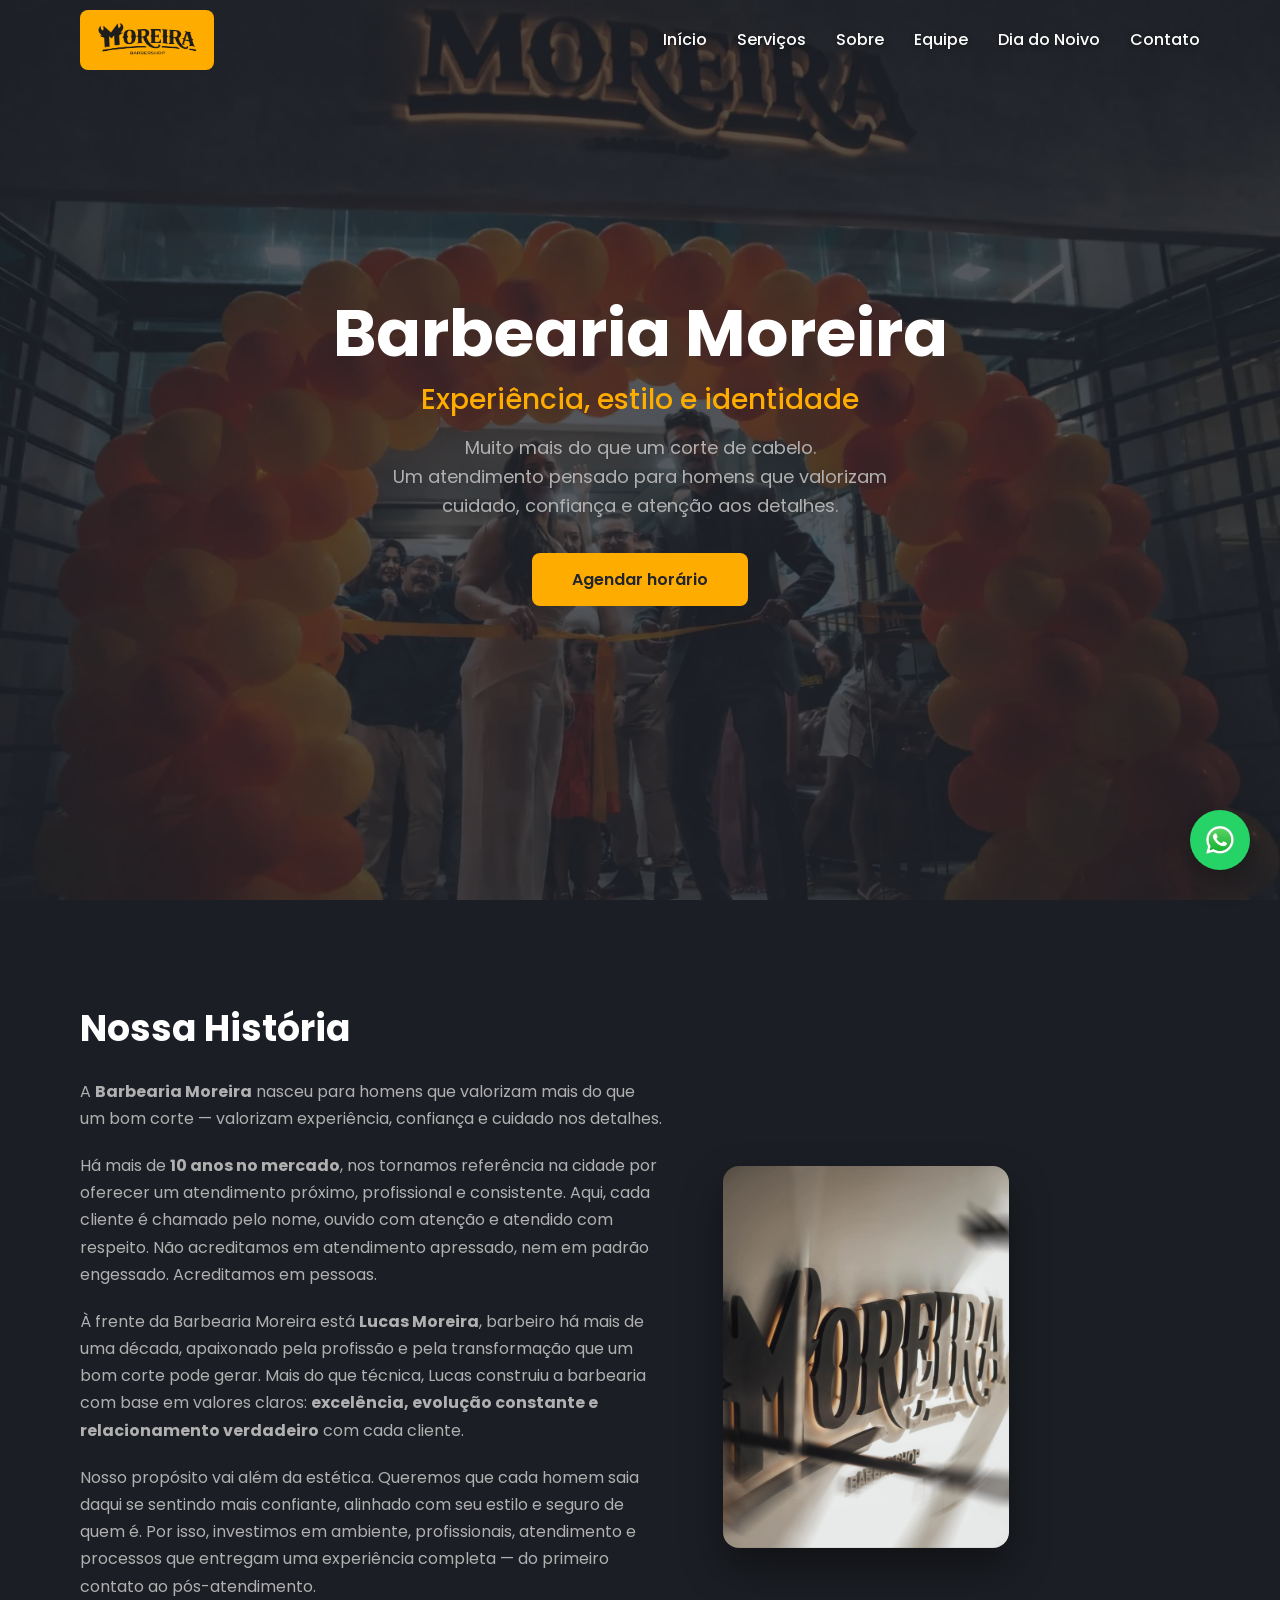
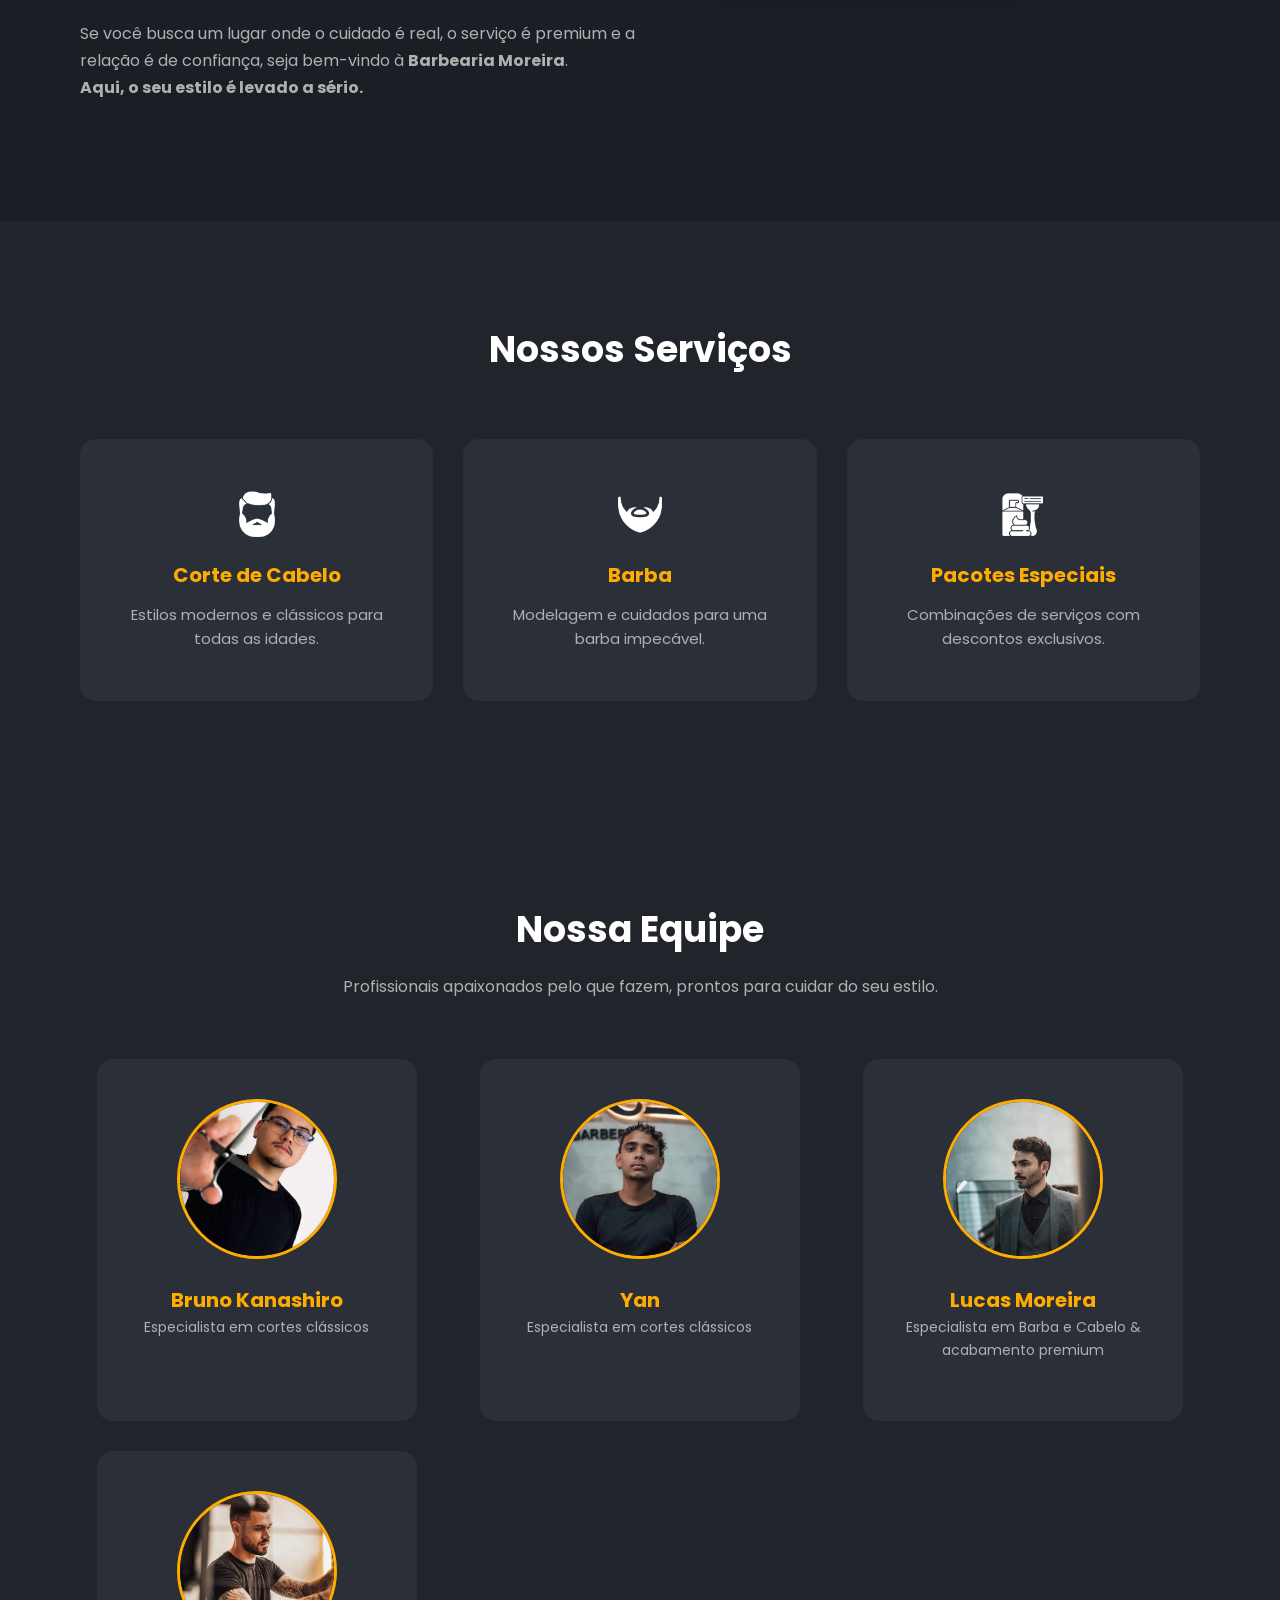
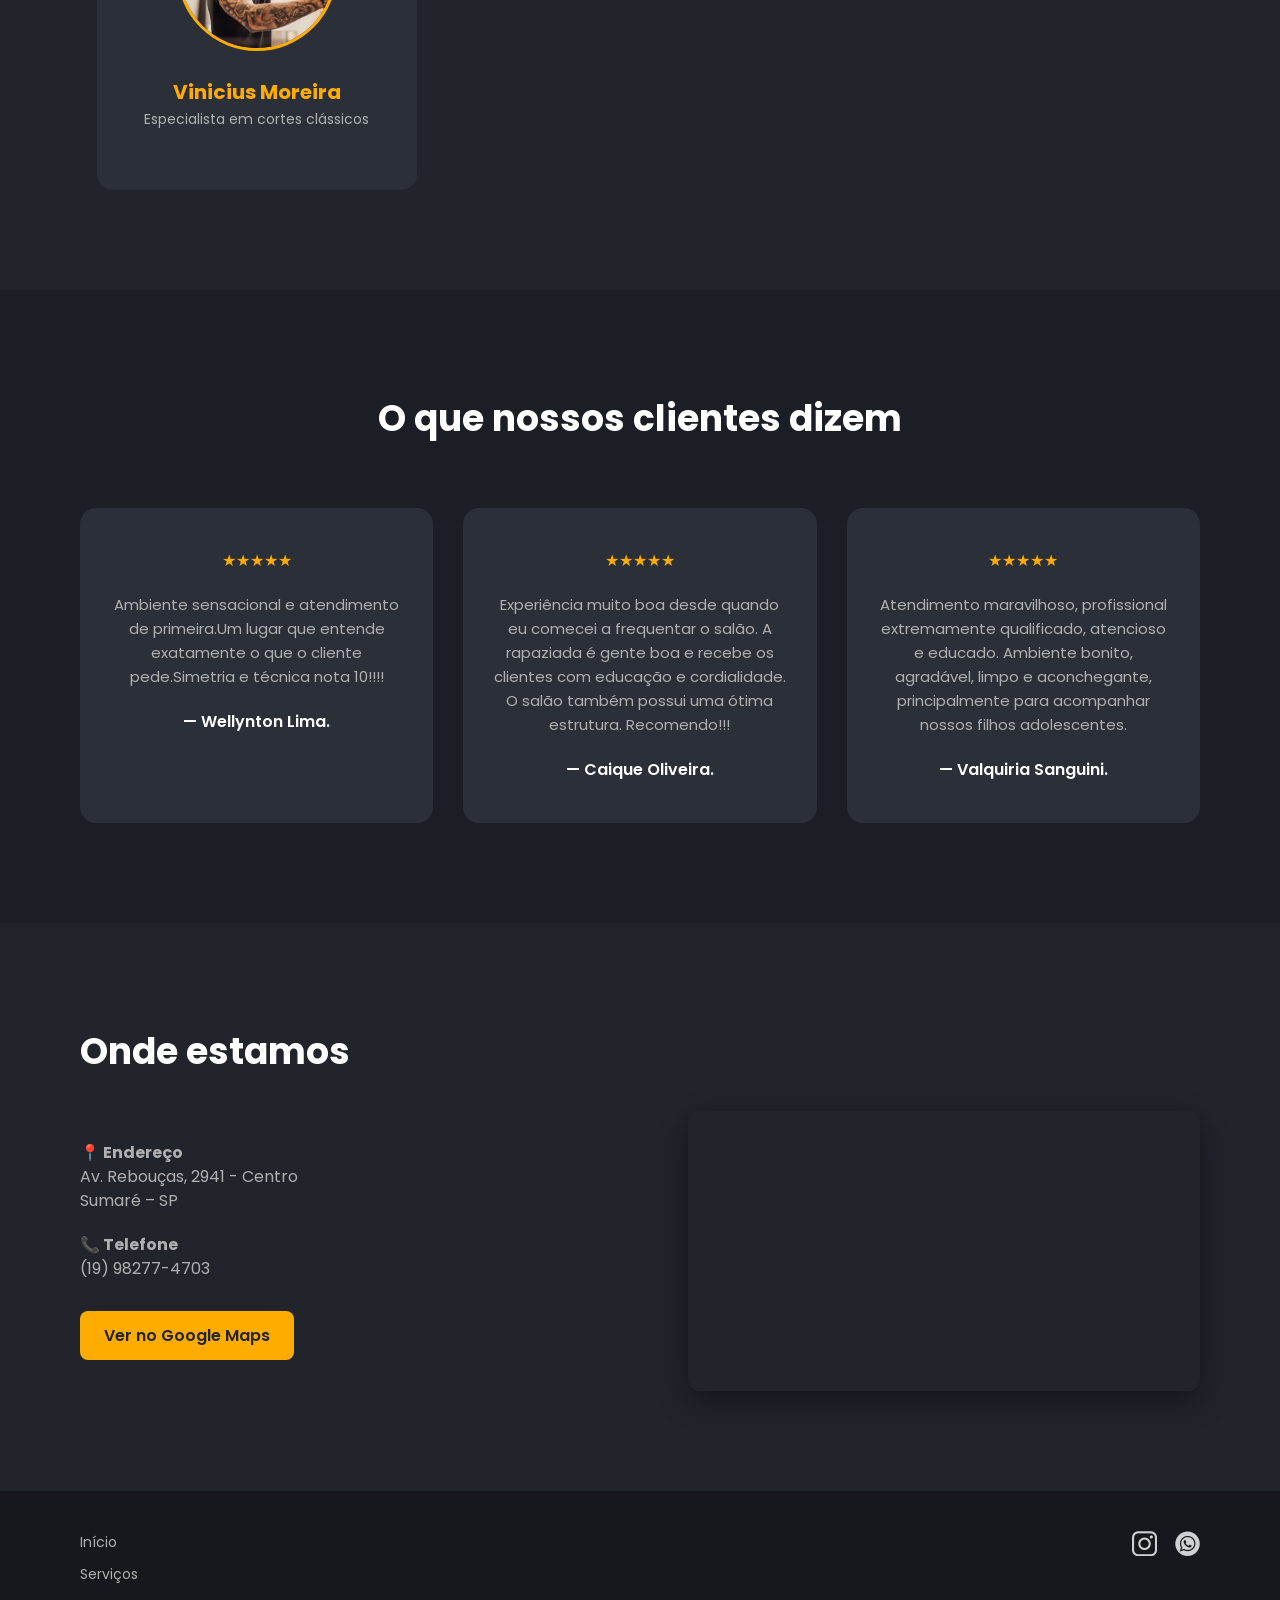
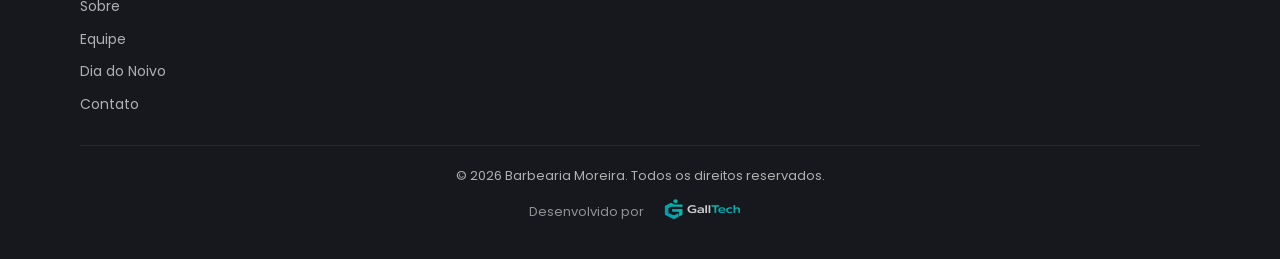
<file: index.html>
<!DOCTYPE html>
<html lang="pt-br">
<head>
    <meta charset="UTF-8">
    <meta name="viewport" content="width=device-width, initial-scale=1.0">
    <title>Barbearia Moreira - Bem vindo</title>
    <link rel="stylesheet" type="text/css" href="css/index.css">
    <link rel="preconnect" href="https://fonts.googleapis.com">
    <link rel="preconnect" href="https://fonts.gstatic.com" crossorigin>
    <link href="https://fonts.googleapis.com/css2?family=Poppins:ital,wght@0,100;0,200;0,300;0,400;0,500;0,600;0,700;0,800;0,900;1,100;1,200;1,300;1,400;1,500;1,600;1,700;1,800;1,900&display=swap" rel="stylesheet">
    <link rel="icon" type="image/png" href="./img/favicon.png"/>
</head>
<body>
<div class="container">
    <div class="header">
        <img src="img/logo-new.png" alt="Logo Barbearia Moreira"/>

        <nav class="nav-desktop">
            <a href="#">Início</a>
            <a href="#services">Serviços</a>
            <a href="#about">Sobre</a>
            <a href="#team">Equipe</a>
            <a href="dia-do-noivo/">Dia do Noivo</a>
            <a href="#contact">Contato</a>
        </nav>

        <!-- Botão hamburguer -->
        <div class="hamburger" id="hamburger">
            <span></span>
            <span></span>
            <span></span>
        </div>
    </div>

    <!-- Menu mobile -->
    <div class="menu-mobile" id="menuMobile">
        <a href="#">Início</a>
        <a href="#services">Serviços</a>
        <a href="#about">Sobre</a>
        <a href="#team">Equipe</a>
            <a href="dia-do-noivo/">Dia do Noivo</a>
        <a href="#contact">Contato</a>
    </div>

<section class="hero-slider">

    <!-- SLIDES -->
    <div class="slides">
        <div class="slide active">
            <div class="slide-bg desktop" style="background-image:url('./img/slider/1-new.webp')"></div>
            <div class="slide-bg mobile" style="background-image:url('./img/slider/1-new-m.webp')"></div>
        </div>

        <div class="slide">
            <div class="slide-bg desktop" style="background-image:url('./img/slider/2-new.webp')"></div>
            <div class="slide-bg mobile" style="background-image:url('./img/slider/2-new-m.webp')"></div>
        </div>

        <div class="slide">
            <div class="slide-bg desktop" style="background-image:url('./img/slider/3-new.webp')"></div>
            <div class="slide-bg mobile" style="background-image:url('./img/slider/3-new-m.webp')"></div>
        </div>

        <div class="slide">
            <div class="slide-bg desktop" style="background-image:url('./img/slider/4-new.webp')"></div>
            <div class="slide-bg mobile" style="background-image:url('./img/slider/4-new-m.webp')"></div>
        </div>
    </div>

    <!-- OVERLAY -->
    <div class="slider-overlay"></div>

    <!-- CONTEÚDO -->
    <div class="slider-content">
        <h1>
            Barbearia Moreira<br>
            <span>Experiência, estilo e identidade</span>
        </h1>

        <p>
            Muito mais do que um corte de cabelo.<br>
            Um atendimento pensado para homens que valorizam cuidado,
            confiança e atenção aos detalhes.
        </p>

        <a href="https://cashbarber.com.br/barbeariamoreira"
           target="_blank"
           class="btn-agendar">
            Agendar horário
        </a>
    </div>

</section>


    <div class="about" id="about">
        <div class="about-container">

            <!-- TEXTO -->
            <div class="about-content">
                <h2>Nossa História</h2>

                <p>
                    A <strong>Barbearia Moreira</strong> nasceu para homens que valorizam mais
                    do que um bom corte — valorizam experiência, confiança e cuidado
                    nos detalhes.
                </p>

                <p>
                    Há mais de <strong>10 anos no mercado</strong>, nos tornamos referência na
                    cidade por oferecer um atendimento próximo, profissional e consistente.
                    Aqui, cada cliente é chamado pelo nome, ouvido com atenção e atendido
                    com respeito. Não acreditamos em atendimento apressado, nem em padrão
                    engessado. Acreditamos em pessoas.
                </p>

                <p>
                    À frente da Barbearia Moreira está <strong>Lucas Moreira</strong>, barbeiro
                    há mais de uma década, apaixonado pela profissão e pela transformação
                    que um bom corte pode gerar. Mais do que técnica, Lucas construiu a
                    barbearia com base em valores claros: <strong>excelência, evolução constante
                    e relacionamento verdadeiro</strong> com cada cliente.
                </p>

                <p>
                    Nosso propósito vai além da estética. Queremos que cada homem saia daqui
                    se sentindo mais confiante, alinhado com seu estilo e seguro de quem é.
                    Por isso, investimos em ambiente, profissionais, atendimento e processos
                    que entregam uma experiência completa — do primeiro contato ao
                    pós-atendimento.
                </p>

                <p>
                    Se você busca um lugar onde o cuidado é real, o serviço é premium e a
                    relação é de confiança, seja bem-vindo à <strong>Barbearia Moreira</strong>.
                    <br>
                    <strong>Aqui, o seu estilo é levado a sério.</strong>
                </p>
            </div>

            <!-- IMAGEM -->
            <div class="about-image reveal">
                <img src="./img/about.webp" alt="Ambiente da Barbearia Moreira">
            </div>

        </div>
    </div>

    <div class="services reveal" id="services">
        <h2>Nossos Serviços</h2>

        <div class="services-grid">
            <div class="service-item">
                <div class="service-icon"><img src="./img/cabelo.png" alt="Corte de Cabelo"></div>
                <h3>Corte de Cabelo</h3>
                <p>Estilos modernos e clássicos para todas as idades.</p>
            </div>

            <div class="service-item">
                <div class="service-icon"><img src="./img/barba.png" alt="Barba"></div>
                <h3>Barba</h3>
                <p>Modelagem e cuidados para uma barba impecável.</p>
            </div>

            <div class="service-item">
                <div class="service-icon"><img src="./img/barbear.png" alt="Pacote Especial"></div>
                <h3>Pacotes Especiais</h3>
                <p>Combinações de serviços com descontos exclusivos.</p>
            </div>
        </div>
    </div>

    <div class="team reveal" id="team">
        <h2>Nossa Equipe</h2>
        <p class="team-subtitle">
            Profissionais apaixonados pelo que fazem, prontos para cuidar do seu estilo.
        </p>

        <div class="team-grid">
            <div class="team-member">
                <div class="team-photo">
                    <img src="./img/b-kanashiro.webp" alt="Kanashiro - Barbeiro">
                </div>
                <h3>Bruno Kanashiro</h3>
                <span>Especialista em cortes clássicos</span>
            </div>

            <div class="team-member">
                <div class="team-photo">
                    <img src="./img/yan.webp" alt="Yan - Barbeiro">
                </div>
                <h3>Yan</h3>
                <span>Especialista em cortes clássicos</span>
            </div>


            <div class="team-member">
                <div class="team-photo">
                    <img src="./img/l-moreira.webp" alt="Moreira - Barbeiro">
                </div>
                <h3>Lucas Moreira</h3>
                <span>Especialista em Barba e Cabelo & acabamento premium</span>
            </div>

            <div class="team-member">
                <div class="team-photo">
                    <img src="./img/v-moreira.webp" alt="Moreira - Barbeiro">
                </div>
                <h3>Vinicius Moreira</h3>
                <span>Especialista em cortes clássicos</span>
            </div>
        </div>

    </div>


    <div class="testimonials reveal">
        <h2>O que nossos clientes dizem</h2>

        <div class="testimonials-slider">
            <div class="testimonials-track">

                <div class="testimonial-item">
                    <div class="stars">★★★★★</div>
                    <p>Ambiente sensacional e atendimento de primeira.Um lugar que entende exatamente o que o cliente pede.Simetria e técnica nota 10!!!!</p>
                    <span>— Wellynton Lima.</span>
                </div>

                <div class="testimonial-item">
                    <div class="stars">★★★★★</div>
                    <p>Experiência muito boa desde quando eu comecei a frequentar o salão. A rapaziada é gente boa e recebe os clientes com educação e cordialidade. O salão também possui uma ótima estrutura. Recomendo!!!</p>
                    <span>— Caique Oliveira.</span>
                </div>

                <div class="testimonial-item">
                    <div class="stars">★★★★★</div>
                    <p>Atendimento maravilhoso, profissional extremamente qualificado, atencioso e educado. Ambiente bonito, agradável, limpo e aconchegante, principalmente para acompanhar nossos filhos adolescentes.</p>
                    <span>— Valquiria Sanguini.</span>
                </div>

                <div class="testimonial-item">
                    <div class="stars">★★★★★</div>
                    <p>Sempre com excelente atendimento, ambiente limpo e climatizado. Nota 10</p>
                    <span>— Isac Oliveira.</span>
                </div>

                <div class="testimonial-item">
                    <div class="stars">★★★★★</div>
                    <p>Fui muito bem atendido , ambiente e profissionalismo excelentes.</p>
                    <span>— Rafael Soares.</span>
                </div>

            </div>
        </div>
    </div>

    <div class="contact reveal" id="contact">
        <h2>Onde estamos</h2>

        <div class="contact-wrapper">
            <!-- INFORMAÇÕES -->
            <div class="contact-info">
                <p><strong>📍 Endereço</strong><br>
                Av. Rebouças, 2941 - Centro<br>
                Sumaré – SP</p>

                <p><strong>📞 Telefone</strong><br>
                (19) 98277-4703</p>

                <a href="https://www.google.com/maps?q=Av+Rebouças+2941+Sumaré+SP"
                target="_blank"
                class="btn-map">
                    Ver no Google Maps
                </a>
            </div>

            <!-- MAPA -->
            <div class="map-container reveal">
                <iframe 
                    src="https://www.google.com/maps?q=Av+Rebouças+2941+Sumaré+SP&output=embed"
                    width="100%"
                    height="100%"
                    style="border:0;"
                    allowfullscreen=""
                    loading="lazy"
                    referrerpolicy="no-referrer-when-downgrade">
                </iframe>
            </div>
        </div>
    </div>
    <div class="footer">

        <!-- LINHA SUPERIOR -->
        <div class="footer-top">

            <!-- MENU -->
            <div class="footer-nav">
                <a href="#">Início</a>
                <a href="#services">Serviços</a>
                <a href="#about">Sobre</a>
                <a href="#team">Equipe</a>
            <a href="dia-do-noivo/">Dia do Noivo</a>
                <a href="#contact">Contato</a>
            </div>

            <!-- REDES SOCIAIS -->
            <div class="footer-social">
                <a href="https://www.instagram.com/moreirabarbearia" target="_blank" aria-label="Instagram">
                    <img src="./img/instagram.png" alt="Instagram">
                </a>

                <a href="https://wa.me/5519982774703" target="_blank" aria-label="WhatsApp">
                    <img src="./img/whatsapp.png" alt="WhatsApp">
                </a>
            </div>

        </div>

        <!-- LINHA INFERIOR -->
        <div class="footer-bottom">
            <p>© 2026 Barbearia Moreira. Todos os direitos reservados.</p>

            <div class="footer-dev">
                <span>Desenvolvido por</span>
                <a href="https://galltech.com.br" target="_blank"><img src="./img/logo-test-new.png" alt="GallTech"></a>
            </div>
        </div>

    </div>


</div>    
<script src="./js/main.js"></script>
<a href="https://wa.me/5519982774703?text=Olá!%20Gostaria%20de%20agendar%20um%20horário."
   class="whatsapp-float"
   target="_blank"
   aria-label="Falar no WhatsApp">
    <img src="./img/WhatsApp.svg.png" alt="WhatsApp">
</a>
</body>
</html>
</file>
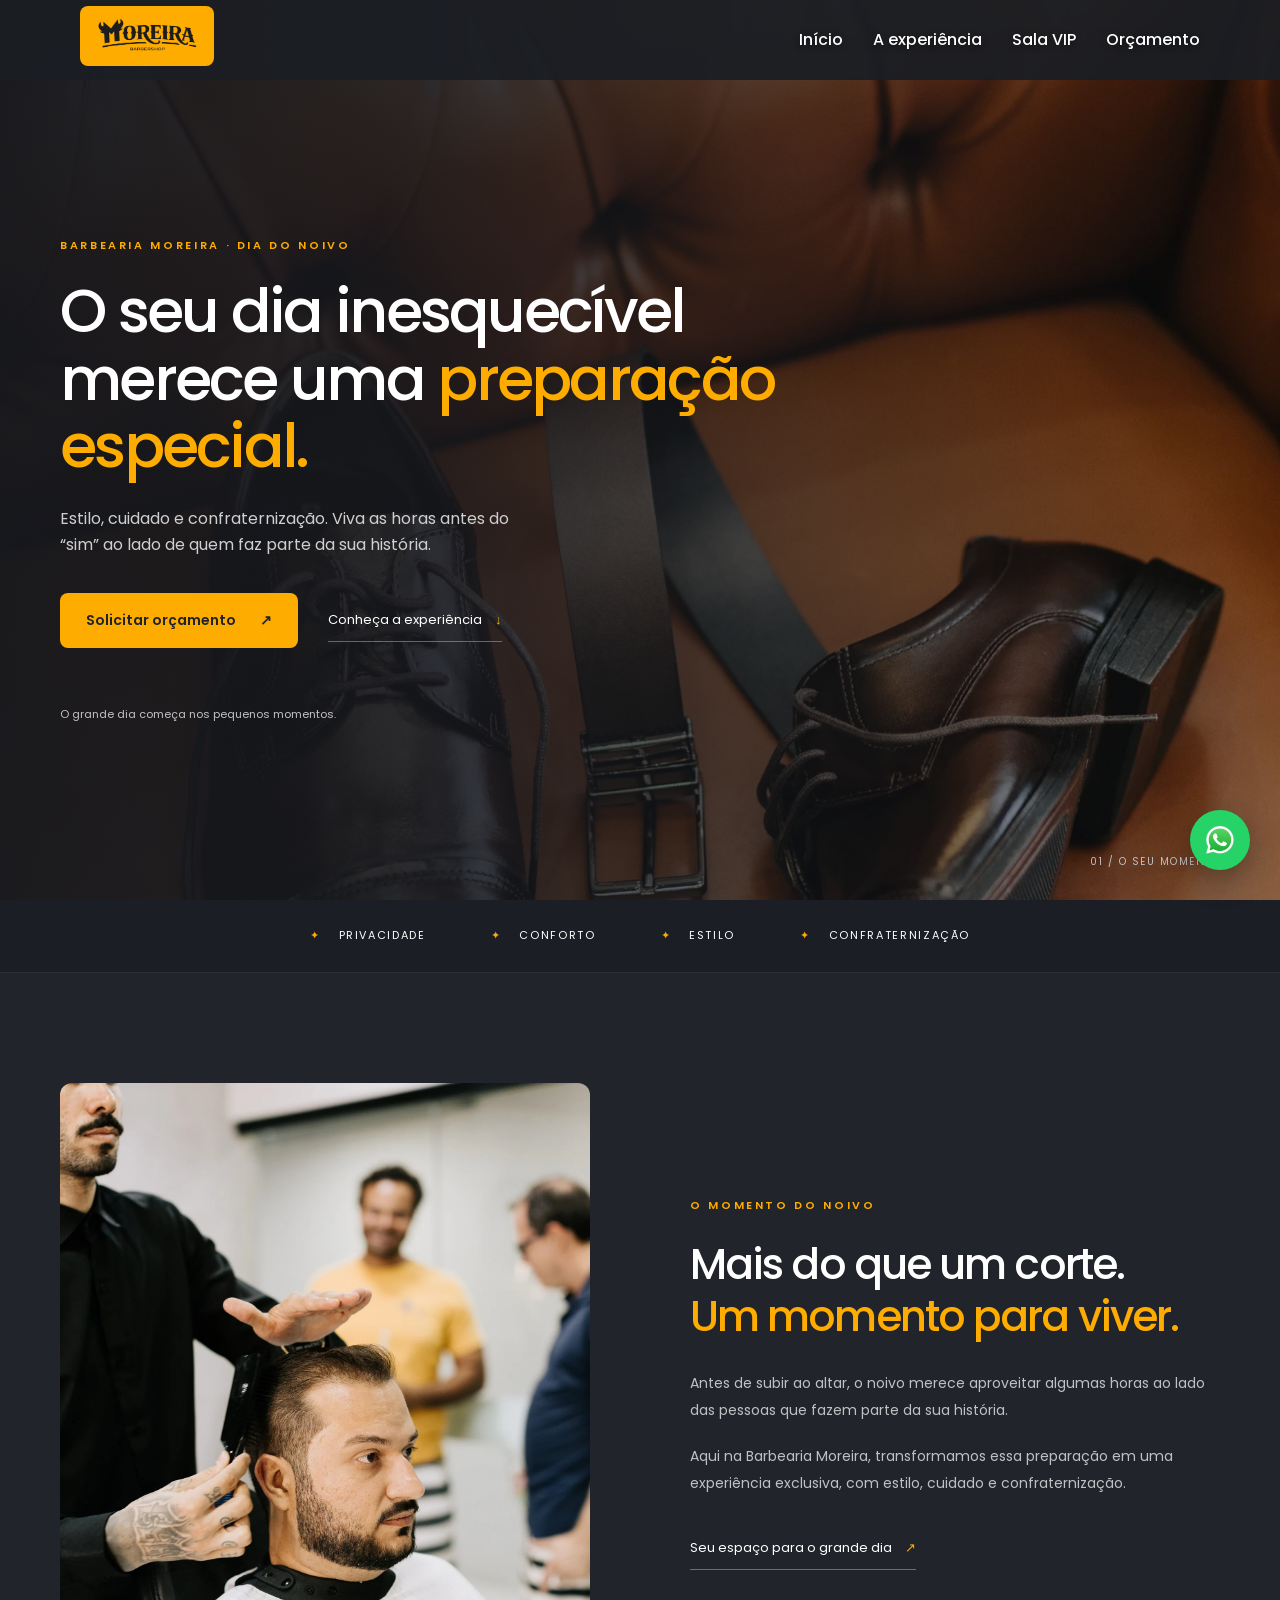
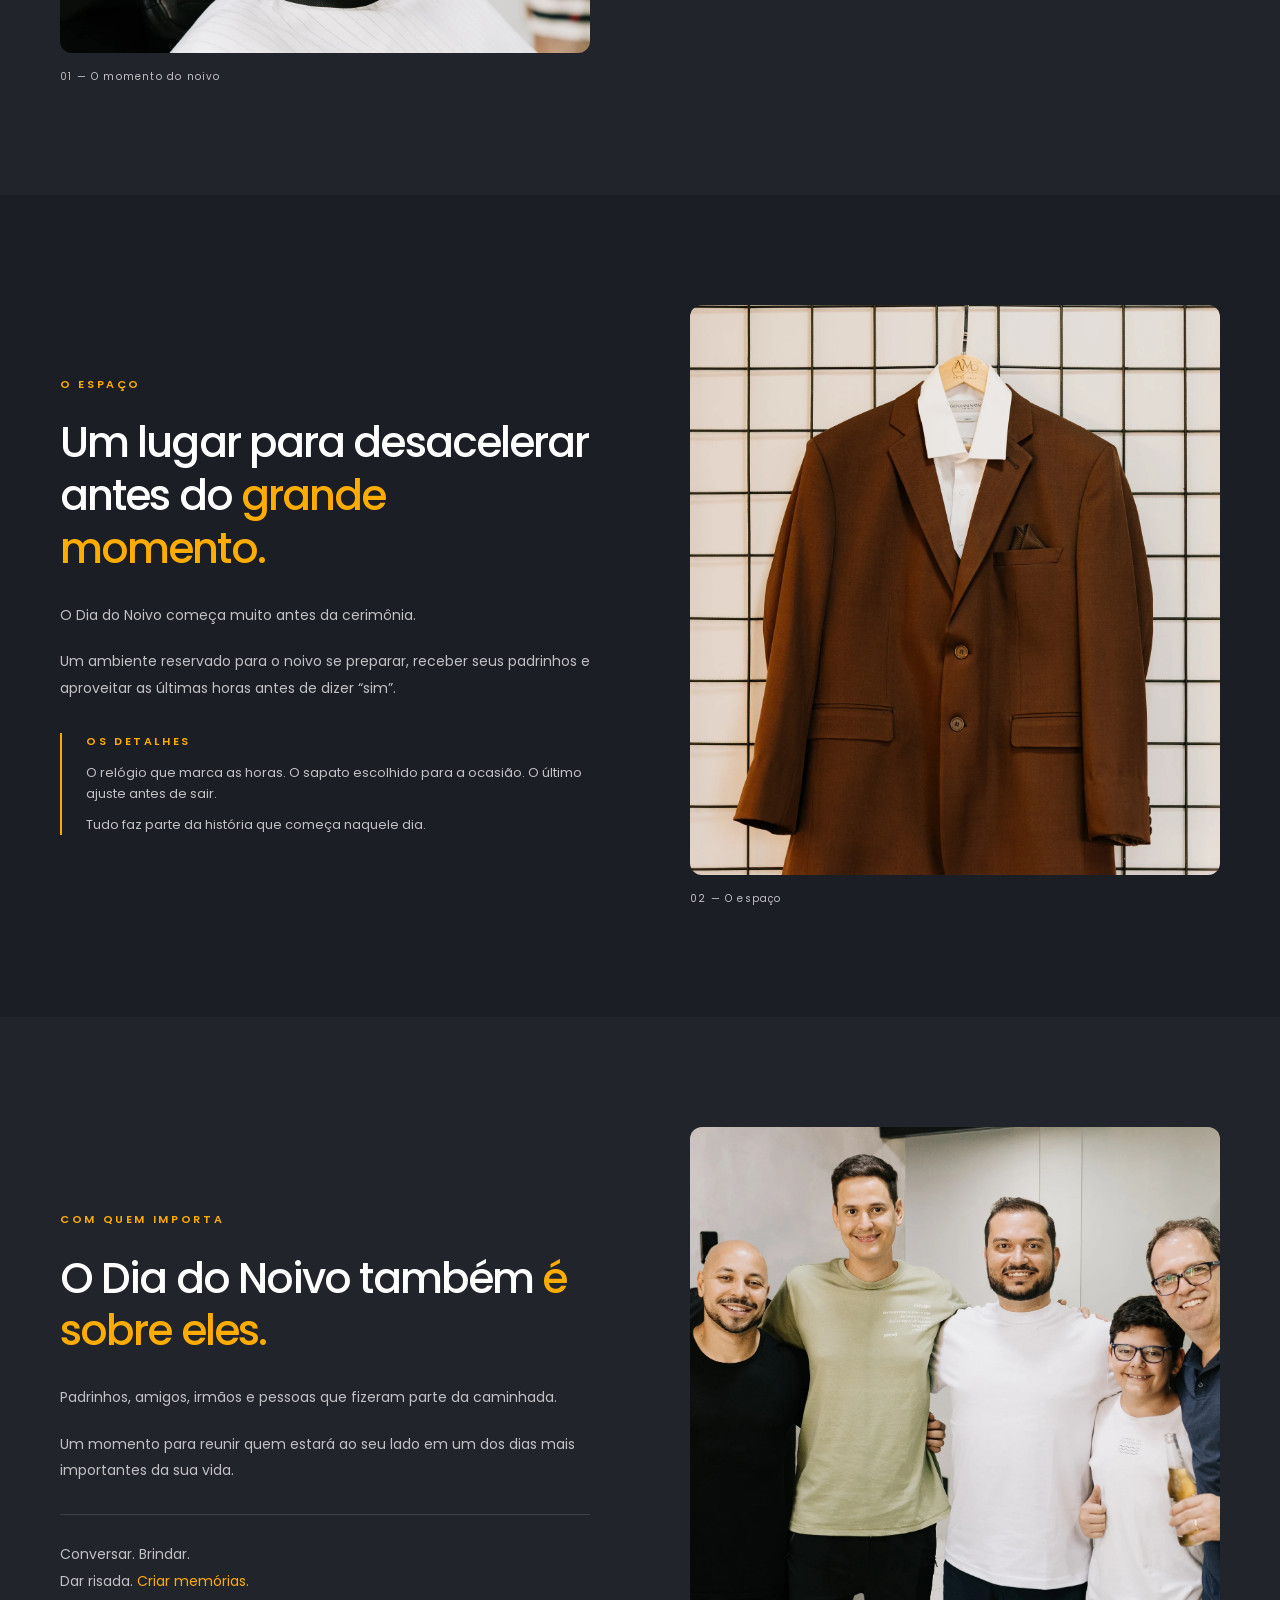
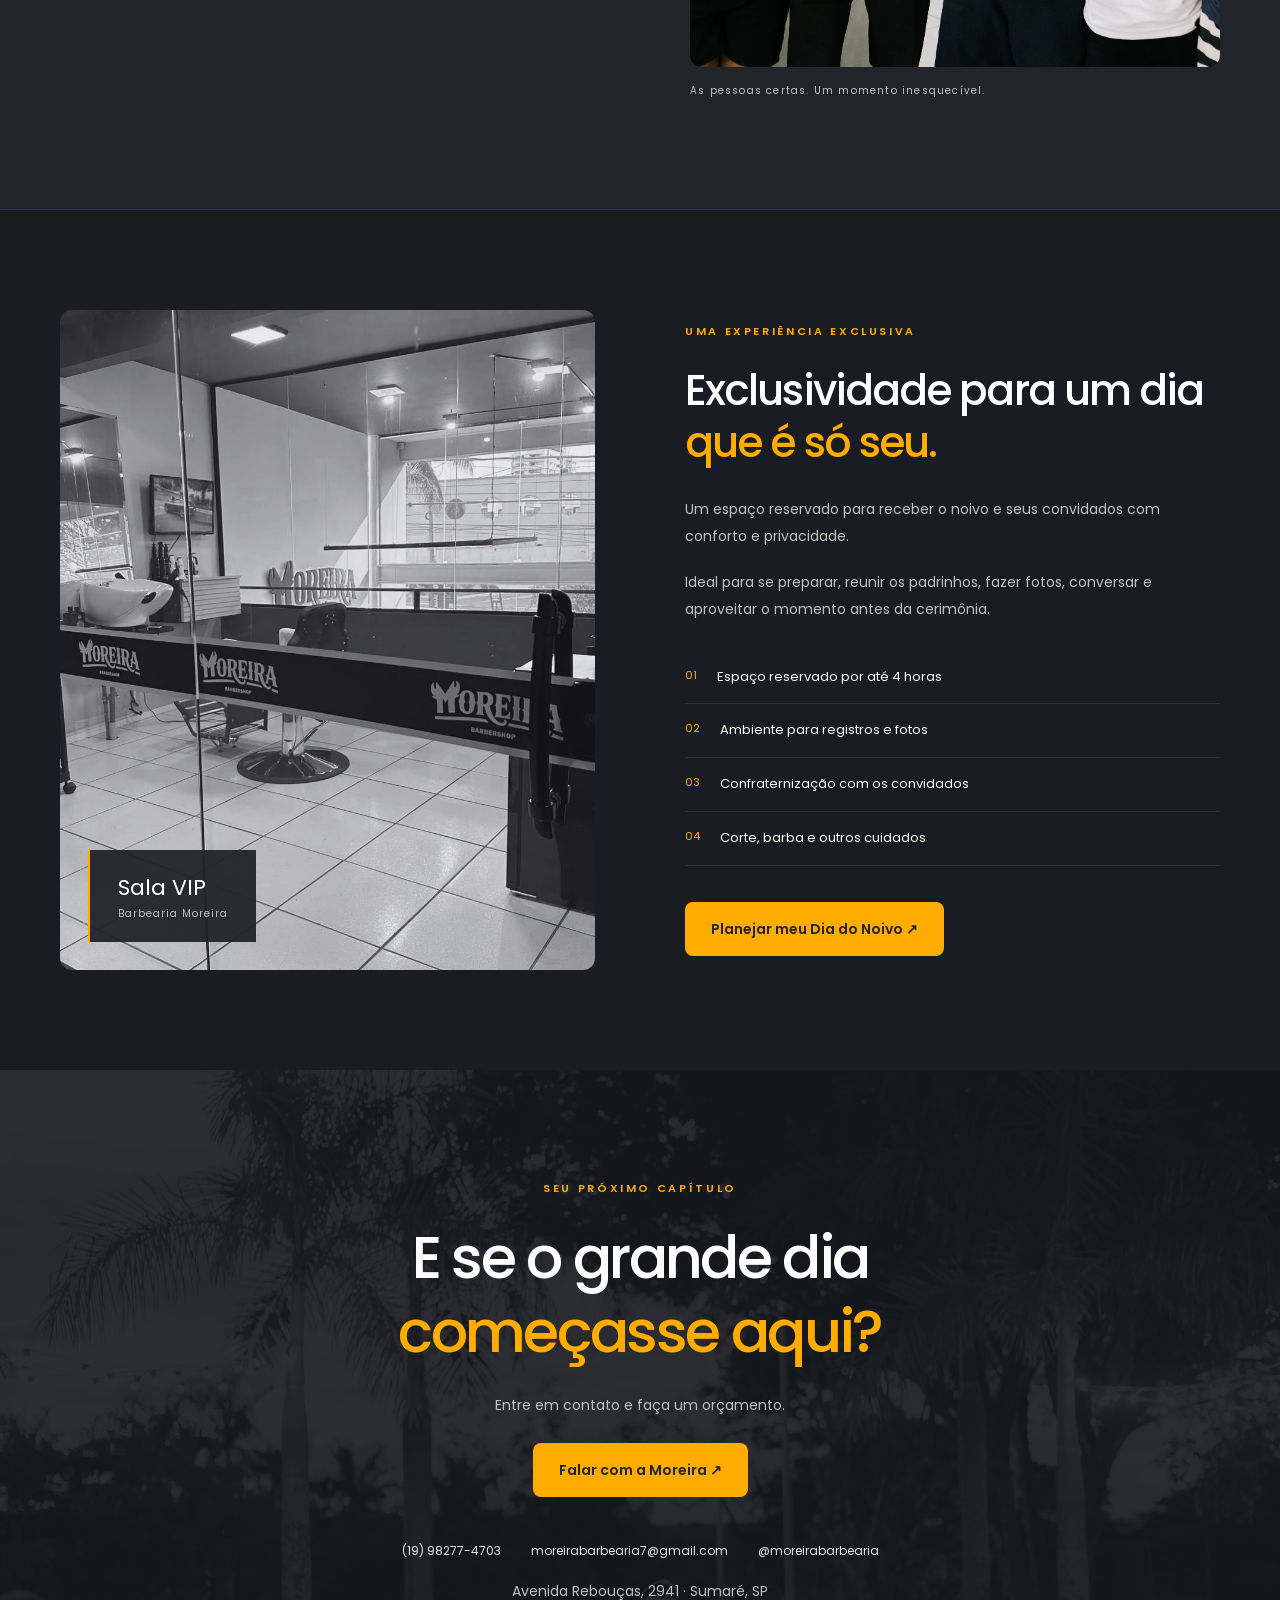
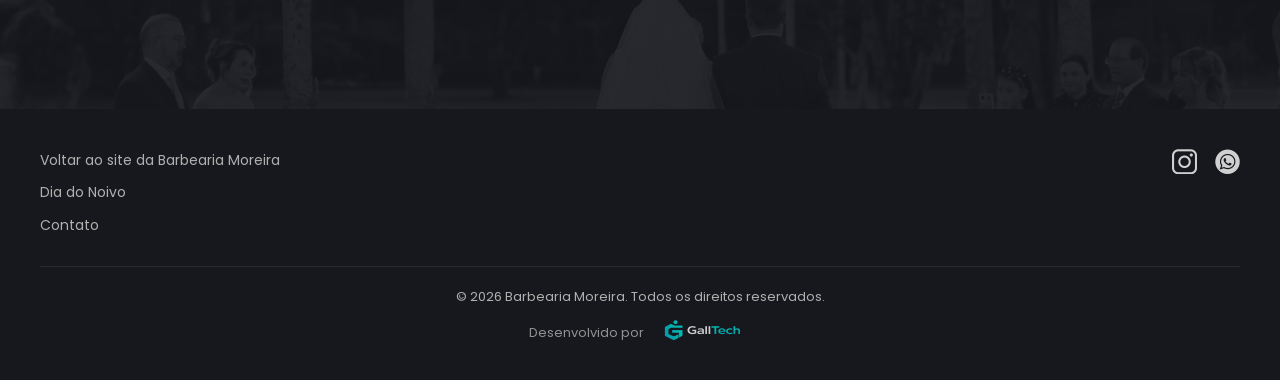
<file: dia-do-noivo/index.html>
<!DOCTYPE html>
<html lang="pt-BR"><head><meta charset="UTF-8"><meta name="viewport" content="width=device-width, initial-scale=1.0"><title>Dia do Noivo | Barbearia Moreira</title><meta name="description" content="Viva o Dia do Noivo na Barbearia Moreira, em Sumaré. Cuidado, padrinhos e sala VIP reservada por até 4 horas. Solicite seu orçamento."><meta name="theme-color" content="#21242B"><link rel="icon" href="../img/favicon.png"><link rel="stylesheet" href="../css/index.css"><link rel="stylesheet" href="../css/dia-do-noivo.css"><link rel="preconnect" href="https://fonts.googleapis.com"><link rel="preconnect" href="https://fonts.gstatic.com" crossorigin><link href="https://fonts.googleapis.com/css2?family=Poppins:wght@400;500;600;700;800&display=swap" rel="stylesheet"></head>
<body class="groom-page"><a class="skip-link" href="#conteudo">Pular para o conteúdo</a><header class="header"><a href="../" aria-label="Barbearia Moreira — início"><img src="../img/logo-new.png" alt="Barbearia Moreira"></a><nav class="nav-desktop" aria-label="Navegação principal"><a href="../">Início</a><a href="#experiencia">A experiência</a><a href="#sala-vip">Sala VIP</a><a href="#contato">Orçamento</a></nav><button class="hamburger" id="hamburger" aria-label="Abrir menu" aria-expanded="false" aria-controls="menuMobile"><span></span><span></span><span></span></button></header><nav class="menu-mobile" id="menuMobile" aria-label="Navegação mobile" inert><a href="../">Início</a><a href="#experiencia">A experiência</a><a href="#sala-vip">Sala VIP</a><a href="#contato">Orçamento</a></nav>
<main id="conteudo"><section class="groom-hero"><img class="hero-photo" src="../img/dia-do-noivo/pdf-4-0.webp" alt="Sapatos, relógio e acessórios preparados para o grande dia" fetchpriority="high"><div class="hero-shade"></div><div class="groom-wrap hero-copy"><p class="eyebrow">Barbearia Moreira · Dia do Noivo</p><h1>O seu dia inesquecível merece uma <span>preparação especial.</span></h1><p>Estilo, cuidado e confraternização. Viva as horas antes do “sim” ao lado de quem faz parte da sua história.</p><div class="hero-actions"><a class="btn-agendar" href="https://wa.me/5519982774703?text=Ol%C3%A1!%20Gostaria%20de%20um%20or%C3%A7amento%20para%20o%20Dia%20do%20Noivo." target="_blank" rel="noopener">Solicitar orçamento <span aria-hidden="true">↗</span></a><a class="text-link" href="#experiencia">Conheça a experiência <span aria-hidden="true">↓</span></a></div><span class="hero-caption">O grande dia começa nos pequenos momentos.</span></div><div class="hero-index" aria-hidden="true">01 / O seu momento</div></section>
<div class="groom-values"><span>Privacidade</span><span>Conforto</span><span>Estilo</span><span>Confraternização</span></div>
<section class="groom-wrap editorial" id="experiencia"><figure class="editorial-photo"><img src="../img/dia-do-noivo/pdf-2-0.webp" alt="Noivo recebendo os últimos cuidados com o cabelo na Barbearia Moreira" loading="lazy" width="1536" height="2048"><figcaption>01 — O momento do noivo</figcaption></figure><div class="editorial-copy"><p class="eyebrow">O momento do noivo</p><h2>Mais do que um corte.<br><span>Um momento para viver.</span></h2><p>Antes de subir ao altar, o noivo merece aproveitar algumas horas ao lado das pessoas que fazem parte da sua história.</p><p>Aqui na Barbearia Moreira, transformamos essa preparação em uma experiência exclusiva, com estilo, cuidado e confraternização.</p><a class="text-link" href="#sala-vip">Seu espaço para o grande dia <span aria-hidden="true">↗</span></a></div></section>
<section class="space-section"><div class="groom-wrap editorial reverse"><figure class="editorial-photo"><img src="../img/dia-do-noivo/pdf-3-0.webp" alt="Traje do noivo separado para a cerimônia" loading="lazy" width="1536" height="2048"><figcaption>02 — O espaço</figcaption></figure><div class="editorial-copy"><p class="eyebrow">O espaço</p><h2>Um lugar para desacelerar antes do <span>grande momento.</span></h2><p>O Dia do Noivo começa muito antes da cerimônia.</p><p>Um ambiente reservado para o noivo se preparar, receber seus padrinhos e aproveitar as últimas horas antes de dizer “sim”.</p><div class="detail-note"><span class="eyebrow">Os detalhes</span><p>O relógio que marca as horas. O sapato escolhido para a ocasião. O último ajuste antes de sair.</p><p>Tudo faz parte da história que começa naquele dia.</p></div></div></div></section>
<section class="groom-wrap friends"><div class="friends-copy"><p class="eyebrow">Com quem importa</p><h2>O Dia do Noivo também <span>é sobre eles.</span></h2><p>Padrinhos, amigos, irmãos e pessoas que fizeram parte da caminhada.</p><p>Um momento para reunir quem estará ao seu lado em um dos dias mais importantes da sua vida.</p><p class="friends-manifesto">Conversar. Brindar.<br>Dar risada. <span>Criar memórias.</span></p></div><figure><img src="../img/dia-do-noivo/pdf-5-0.webp" alt="Noivo reunido com seus convidados na barbearia" loading="lazy" width="1543" height="2048"><figcaption>As pessoas certas. Um momento inesquecível.</figcaption></figure></section>
<section class="vip-section" id="sala-vip"><div class="groom-wrap vip-grid"><div class="vip-photo"><img src="../img/dia-do-noivo/pdf-6-0.webp" alt="Sala VIP da Barbearia Moreira com poltronas e espelhos" loading="lazy" width="900" height="1600"><span class="vip-label">Sala VIP <small>Barbearia Moreira</small></span></div><div class="vip-copy"><p class="eyebrow">Uma experiência exclusiva</p><h2>Exclusividade para um dia <span>que é só seu.</span></h2><p>Um espaço reservado para receber o noivo e seus convidados com conforto e privacidade.</p><p>Ideal para se preparar, reunir os padrinhos, fazer fotos, conversar e aproveitar o momento antes da cerimônia.</p><ul class="vip-list"><li><span>01</span> Espaço reservado por até 4 horas</li><li><span>02</span> Ambiente para registros e fotos</li><li><span>03</span> Confraternização com os convidados</li><li><span>04</span> Corte, barba e outros cuidados</li></ul><a class="btn-agendar" href="https://wa.me/5519982774703?text=Ol%C3%A1!%20Gostaria%20de%20um%20or%C3%A7amento%20para%20o%20Dia%20do%20Noivo." target="_blank" rel="noopener">Planejar meu Dia do Noivo ↗</a></div></div></section>
<section class="closing" id="contato"><img src="../img/dia-do-noivo/pdf-7-0.webp" alt="Noivos durante a cerimônia de casamento" loading="lazy"><div class="closing-shade"></div><div class="groom-wrap closing-copy"><p class="eyebrow">Seu próximo capítulo</p><h2>E se o grande dia<br><span>começasse aqui?</span></h2><p>Entre em contato e faça um orçamento.</p><a class="btn-agendar" href="https://wa.me/5519982774703?text=Ol%C3%A1!%20Gostaria%20de%20um%20or%C3%A7amento%20para%20o%20Dia%20do%20Noivo." target="_blank" rel="noopener">Falar com a Moreira ↗</a><div class="contact-links"><a href="tel:+5519982774703">(19) 98277-4703</a><a href="mailto:moreirabarbearia7@gmail.com">moreirabarbearia7@gmail.com</a><a href="https://www.instagram.com/moreirabarbearia" target="_blank" rel="noopener">@moreirabarbearia</a></div><p class="closing-address">Avenida Rebouças, 2941 · Sumaré, SP</p></div></section></main>
<footer class="footer"><div class="footer-top"><div class="footer-nav"><a href="../">Voltar ao site da Barbearia Moreira</a><a href="#experiencia">Dia do Noivo</a><a href="#contato">Contato</a></div><div class="footer-social"><a href="https://www.instagram.com/moreirabarbearia" target="_blank" rel="noopener" aria-label="Instagram"><img src="../img/instagram.png" alt=""></a><a href="https://wa.me/5519982774703?text=Ol%C3%A1!%20Gostaria%20de%20um%20or%C3%A7amento%20para%20o%20Dia%20do%20Noivo." target="_blank" rel="noopener" aria-label="WhatsApp"><img src="../img/whatsapp.png" alt=""></a></div></div><div class="footer-bottom"><p>© 2026 Barbearia Moreira. Todos os direitos reservados.</p><div class="footer-dev"><span>Desenvolvido por</span><a href="https://galltech.com.br" target="_blank" rel="noopener"><img src="../img/logo-test-new.png" alt="GallTech"></a></div></div></footer><a class="whatsapp-float" href="https://wa.me/5519982774703?text=Ol%C3%A1!%20Gostaria%20de%20um%20or%C3%A7amento%20para%20o%20Dia%20do%20Noivo." target="_blank" rel="noopener" aria-label="Solicitar orçamento do Dia do Noivo no WhatsApp"><img src="../img/WhatsApp.svg.png" alt=""></a><script src="../js/dia-do-noivo.js"></script></body></html>
</file>
<file: css/index.css>
/* RESET BÁSICO */
* {
    margin: 0;
    padding: 0;
    box-sizing: border-box;
    font-family: "Poppins", sans-serif;
}
html {
    scroll-behavior: smooth;
}


/* VARIÁVEIS DE COR */
:root {
    --gold: #FEAC00;
    --dark: #21242B;
    --dark-card: #2B2F38;
    --white: #FFFFFF;
    --gray: #B0B0B0;
}

/* BODY */
body {
    background-color: var(--dark);
    color: var(--white);
    line-height: 1.6;
}

/* CONTAINER */
.container {
    width: 100%;
    overflow-x: hidden;
}

/* HEADER */
.header {
    position: fixed;
    top: 0;
    left: 0;
    width: 100%;
    height: 80px;
    padding: 0 80px;
    display: flex;
    align-items: center;
    justify-content: space-between;
    background-color: transparent;
    transition: background-color 0.3s, box-shadow 0.3s;
    z-index: 1000;
}


.header img {
    height: 60px;
    padding: 8px 14px;
    background-color: #FEAC00;
    border-radius: 8px;
}


.header nav a {
    color: #FFFFFF;
    text-shadow: 0 2px 6px rgba(0,0,0,0.4);
    text-decoration: none;
    margin-left: 30px;
    font-weight: 500;
    position: relative;
}

.header nav a::after {
    content: "";
    position: absolute;
    left: 0;
    bottom: -6px;
    width: 0%;
    height: 2px;
    background-color: var(--gold);
    transition: 0.3s;
}

.header nav a:hover::after {
    width: 100%;
}

.header.scrolled {
    background-color: #21242B;
    box-shadow: 0 10px 30px rgba(0,0,0,0.4);
}

/* DESKTOP / MOBILE VISIBILIDADE */
.nav-desktop {
    display: flex;
}

.hamburger {
    display: none;
    flex-direction: column;
    cursor: pointer;
}

.hamburger span {
    width: 28px;
    height: 3px;
    background-color: #FFFFFF;
    margin: 5px 0;
    border-radius: 2px;
    transition: 0.4s;
}

/* MENU MOBILE */
.menu-mobile {
    position: fixed;
    top: 0;
    right: -100%;
    width: 100%;
    height: 100vh;
    background-color: #21242B;
    display: flex;
    flex-direction: column;
    align-items: center;
    justify-content: center;
    transition: 0.4s ease;
    z-index: 999;
}

.menu-mobile a {
    color: #FFFFFF;
    text-decoration: none;
    font-size: 24px;
    margin: 20px 0;
    font-weight: 600;
}

/* MENU ABERTO */
.menu-mobile.active {
    right: 0;
}

/* ANIMAÇÃO HAMBURGER → X */
.hamburger.active span:nth-child(1) {
    transform: rotate(45deg) translate(6px, 6px);
}

.hamburger.active span:nth-child(2) {
    opacity: 0;
}

.hamburger.active span:nth-child(3) {
    transform: rotate(-45deg) translate(7px, -7px);
}

/* ========================= */
/* HERO SLIDER */
/* ========================= */

.hero-slider {
    position: relative;
    height: 100vh;
    min-height: 520px;
    overflow: hidden;
}

/* SLIDES */
.slides {
    position: absolute;
    inset: 0;
}

.slide {
    position: absolute;
    inset: 0;
    opacity: 0;
    transition: opacity 1s ease;
}

.slide.active {
    opacity: 1;
}


/* BACKGROUNDS */
.slide-bg {
    position: absolute;
    inset: 0;
    background-size: cover;
    background-position: center;
}

/* VISIBILIDADE */
.slide-bg.mobile {
    display: none;
}

/* OVERLAY ESCURO */
.slider-overlay {
    position: absolute;
    inset: 0;
    background: rgba(33, 36, 43, 0.75);
    z-index: 1;
}

/* CONTEÚDO */
.slider-content {
    position: absolute;
    inset: 0;
    z-index: 3;

    display: flex;
    flex-direction: column;
    align-items: center;
    justify-content: center;

    text-align: center;
    padding: 0 20px;
}

.slider-content h1 {
    font-family: "Poppins", sans-serif;
    font-size: 66px;
    font-weight: 700;
    line-height: 1.2;
    margin-bottom: 18px;
    text-transform: none; /* 🔥 remove CAPS */
}

.slider-content h1 span {
    display: block;
    font-size: 28px;
    font-weight: 500;
    color: var(--gold);
    margin-top: 10px;
}

.slider-content p {
    font-family: "Poppins", sans-serif;
    max-width: 560px;
    font-size: 18px;
    font-weight: 400;
    color: var(--gray);
    margin-bottom: 32px;
    line-height: 1.6;
}




.btn-agendar {
    background-color: var(--gold);
    color: var(--dark);
    padding: 14px 40px;
    border-radius: 8px;
    text-decoration: none;
    font-weight: 600;
    transition: 0.3s;
}

.btn-agendar:hover {
    transform: translateY(-3px);
    box-shadow: 0 10px 30px rgba(254, 172, 0, 0.3);
}

.about {
    padding: 100px 80px;
    background-color: #1B1E24;
}

.about-container {
    display: grid;
    grid-template-columns: 1.1fr 0.9fr;
    gap: 60px;
    align-items: center;
}

.about-content h2 {
    font-size: 36px;
    margin-bottom: 20px;
}

.about-content p {
    color: var(--gray);
    margin-bottom: 20px;
    line-height: 1.7;
}

.about-image img {
    width: 60%;
    border-radius: 16px;
    box-shadow: 0 20px 40px rgba(0,0,0,0.4);
}


/* SERVICES */
.services {
    padding: 100px 80px;
    background-color: var(--dark);
    text-align: center;
}

.services h2 {
    font-size: 36px;
    margin-bottom: 60px;
}

.services-grid {
    display: grid;
    grid-template-columns: repeat(3, 1fr);
    gap: 30px;
}
.service-icon {
    display: flex;
    align-items: center;
    justify-content: center;
    margin-bottom: 20px;
}
.service-icon img {
    width: 50px;
    height: 50px;
    object-fit: contain;
}

.service-item {
    background-color: var(--dark-card);
    padding: 50px 35px;
    border-radius: 16px;
    transition: all 0.3s ease;
    position: relative;
    overflow: hidden;
}

.service-item::before {
    content: "";
    position: absolute;
    top: 0;
    left: 0;
    width: 100%;
    height: 4px;
    background-color: var(--gold);
    transform: scaleX(0);
    transition: transform 0.3s;
}

.service-item:hover::before {
    transform: scaleX(1);
}

.service-item h3 {
    color: var(--gold);
    margin-bottom: 12px;
    font-size: 20px;
}

.service-item p {
    color: var(--gray);
    font-size: 15px;
}

/* TEAM */
.team {
    padding: 100px 80px;
    background-color: var(--dark);
    text-align: center;
}

.team h2 {
    font-size: 36px;
    margin-bottom: 15px;
}

.team-subtitle {
    color: var(--gray);
    margin-bottom: 60px;
    font-size: 16px;
}

/* GRID */
.team-grid {
    display: grid;
    grid-template-columns: repeat(auto-fit, minmax(260px, 1fr));
    gap: 30px;
    justify-items: center; /* 🔥 centraliza os cards */
}


/* CARD */
.team-member {
    background-color: var(--dark-card);
    border-radius: 16px;
    padding: 40px 20px;
    text-align: center;
    transition: 0.3s;
    max-width: 320px;
    width: 100%;
}

.team-photo {
    width: 160px;
    height: 160px;
    margin: 0 auto 25px;
    border-radius: 50%;
    overflow: hidden;
    border: 3px solid var(--gold); /* opcional, mas lindo */
}

.team-photo img {
    width: 100%;
    height: 100%;
    object-fit: cover;
}

/* Hover sutil */
.team-member:hover .team-photo {
    transform: scale(1.05);
    transition: 0.3s;
}

.team-member h3 {
    margin-top: 20px;
    color: var(--gold);
    font-size: 20px;
}

.team-member span {
    display: block;
    margin-bottom: 20px;
    color: var(--gray);
    font-size: 14px;
}

/* TESTIMONIALS */
.testimonials {
    padding: 100px 80px;
    background-color: #1B1E24;
    text-align: center;
}

.testimonials h2 {
    font-size: 36px;
    margin-bottom: 60px;
}

/* SLIDER */
.testimonials-slider {
    overflow: hidden;
    position: relative;
}

.testimonials-track {
    display: flex;
    gap: 30px;
    transition: transform 0.6s ease;
}

/* CARD */
.testimonial-item {
    min-width: calc(33.333% - 20px);
    background-color: var(--dark-card);
    padding: 40px 30px;
    border-radius: 16px;
    text-align: center;
}

.stars {
    color: var(--gold);
    margin-bottom: 20px;
}

.testimonial-item p {
    color: var(--gray);
    font-size: 15px;
    margin-bottom: 20px;
}

.testimonial-item span {
    font-weight: 600;
}

/* CONTACT */
.contact {
    padding: 100px 80px;
    background-color: var(--dark);
}

.contact h2 {
    font-size: 36px;
    margin-bottom: 30px;
}

.contact p {
    color: var(--gray);
    margin-bottom: 10px;
}
.contact-wrapper {
    display: grid;
    grid-template-columns: 1fr 0.9fr;
    gap: 40px;
    align-items: center;
}
.contact-info{
    max-width: 420px;
}

.contact-info p {
    margin-bottom: 20px;
    color: var(--gray);
    line-height: 1.5;
}
.map-container iframe {
    filter: grayscale(30%) contrast(95%);
}


.btn-map {
    display: inline-block;
    margin-top: 10px;
    padding: 12px 24px;
    background-color: var(--gold);
    color: var(--dark);
    border-radius: 8px;
    text-decoration: none;
    font-weight: 600;
    transition: 0.3s;
}

.btn-map:hover {
    transform: translateY(-2px);
    box-shadow: 0 8px 20px rgba(254,172,0,0.3);
}

/* MAPA */
.map-container {
    width: 100%;
    height: 280px;
    border-radius: 12px;
    overflow: hidden;
    box-shadow: 0 10px 30px rgba(0,0,0,0.4);
}

.whatsapp-float {
    position: fixed;
    width: 60px;
    height: 60px;
    bottom: 30px;
    right: 30px;
    background-color: #25D366;
    border-radius: 50%;
    box-shadow: 0 10px 30px rgba(0,0,0,0.3);
    display: flex;
    align-items: center;
    justify-content: center;
    z-index: 999;
    transition: 0.3s;
}

.whatsapp-float img {
    width: 32px;
    height: 32px;
}

.whatsapp-float:hover {
    transform: scale(1.08);
}


/* FOOTER */
.footer {
    background-color: #16181D;
    padding: 40px 80px 30px;
    color: var(--gray);
    font-size: 14px;
}

/* LINHA SUPERIOR */
.footer-top {
    display: flex;
    justify-content: space-between;
    align-items: flex-start;
    margin-bottom: 30px;
}

/* MENU ESQUERDA */
.footer-nav {
    display: flex;
    flex-direction: column;
    gap: 10px;
}

.footer-nav a {
    color: var(--gray);
    text-decoration: none;
    transition: color 0.3s;
}

.footer-nav a:hover {
    color: var(--gold);
}

/* REDES DIREITA */
.footer-social {
    display: flex;
    gap: 18px;
}

.footer-social img {
    width: 25px;
    height: 25px;
    opacity: 0.8;
    transition: transform 0.3s ease, opacity 0.3s ease;
}

.footer-social a:hover img {
    transform: translateY(-3px);
    opacity: 1;
}

/* LINHA INFERIOR */
.footer-bottom {
    border-top: 1px solid rgba(255,255,255,0.08);
    padding-top: 20px;
    text-align: center;
    font-size: 13px;

    display: flex;
    flex-direction: column;
    gap: 10px;
}

/* DEV */
.footer-dev {
    display: flex;
    justify-content: center;
    align-items: center;
    gap: 8px;
    opacity: 0.8;
}

.footer-dev img {
    height: 25px;
}

/* SCROLL REVEAL */
.reveal {
    opacity: 0;
    transform: translateY(30px);
    transition:
        opacity 0.8s ease,
        transform 0.8s ease;
}

.reveal.active {
    opacity: 1;
    transform: translateY(0);
}



/* ========================= */
/* RESPONSIVO */
/* ========================= */

@media (max-width: 1024px) {
    .header {
        padding: 0 40px;
    }

    .services,
    .contact {
        padding: 80px 40px;
    }
}

@media (max-width: 768px) {
    .nav-desktop {
        display: none;
    }

    .hamburger {
        display: flex;
    }
    .header {
    flex-direction: row;
    height: 80px;
    padding: 0 20px;
    }
    .header nav {
        margin-top: 15px;
    }

    .header nav a {
        margin: 0 12px;
        text-shadow: none;
    }

    .slider-content h1 {
        font-size: 32px;
    }

    .slider-content h1 span {
        font-size: 16px;
    }

    .slider-content p {
        font-size: 16px;
    }
    .slide-bg.desktop {
        display: none;
    }

    .slide-bg.mobile {
        display: block;
        background-position: center top; /* 🔥 prioriza topo da imagem */
    }
    .about {
        padding: 80px 20px;
    }

    .about-container {
        grid-template-columns: 1fr;
        text-align: center;
    }

    .about-image {
        margin-top: 40px;
    }
    .services-grid {
        grid-template-columns: 1fr;
    }
    .services h2,
    .contact h2 {
        font-size: 28px;
    }
    .team {
        padding: 80px 20px;
    }

    .team-grid {
        grid-template-columns: 1fr;
    }
    .contact {
        padding: 80px 20px;
    }

    .contact-wrapper {
        grid-template-columns: 1fr;
        gap: 30px;
        justify-items: center; /* 🔥 ESSENCIAL */
    }

    .contact-info {
        text-align: center;
        max-width: 320px;       /* 🔥 limita largura */
        margin: 0 auto;         /* 🔥 centraliza bloco */
    }

    .contact-info p {
        text-align: center;
    }

    .contact-info a.btn-map {
        margin: 0 auto;
        display: inline-block;
    }

    .contact h2 {
        text-align: center;
    }

    .map-container {
        width: 100%;
        max-width: 500px;       /* opcional, deixa elegante */
        margin: 0 auto;
    }
    .testimonials {
        padding: 80px 20px;
    }
    .testimonial-item{
        min-width: 100%;
    }
    .testimonials-grid {
        grid-template-columns: 1fr;
    }

    .map-container {
        height: 300px;
    }
}

@media (max-width: 480px) {
    .slider-content h1 {
        font-size: 32px;
    }

    .slider-content h1 span {
        font-size: 16px;
    }

    .slider-content p {
        font-size: 16px;
    }
    .slide-bg.desktop {
        display: none;
    }

    .slide-bg.mobile {
        display: block;
        background-position: center top; /* 🔥 prioriza topo da imagem */
    }

    .btn-agendar {
        padding: 12px 28px;
    }
    .whatsapp-float {
        width: 56px;
        height: 56px;
        bottom: 20px;
        right: 20px;
    }
    .contact {
        padding: 80px 20px;
    }

    .contact-wrapper {
        grid-template-columns: 1fr;
        gap: 30px;
        justify-items: center; /* 🔥 ESSENCIAL */
    }

    .contact-info {
        text-align: center;
        max-width: 320px;       /* 🔥 limita largura */
        margin: 0 auto;         /* 🔥 centraliza bloco */
    }

    .contact-info p {
        text-align: center;
    }

    .contact-info a.btn-map {
        margin: 0 auto;
        display: inline-block;
    }

    .contact h2 {
        text-align: center;
    }

    .map-container {
        width: 100%;
        max-width: 500px;       /* opcional, deixa elegante */
        margin: 0 auto;
    }
    .btn-map {
        margin: 0 auto;
        display: inline-block;
    }
}

/* Keep the expanded navigation comfortable on smaller tablets. */
@media (min-width: 769px) and (max-width: 960px) {
    .nav-desktop { display: none; }
    .hamburger { display: flex; }
}
</file>
<file: css/dia-do-noivo.css>
/* Dia do Noivo: isolated styles, using the existing Moreira palette and typography. */
.groom-page { --muted: #c1c1c4; }
.groom-page .header { background: rgba(27,30,36,.94); }
.groom-page .hamburger { border: 0; background: transparent; padding: 8px; }
.groom-page a:focus-visible,.groom-page button:focus-visible { outline: 3px solid var(--gold); outline-offset: 6px; }
.skip-link { position: fixed; top: -100px; left: 20px; padding: 14px; background: var(--gold); color: var(--dark); z-index: 1100; }
.skip-link:focus { top: 12px; }
.groom-wrap { width: min(1200px, calc(100% - 120px)); margin-inline: auto; }
.groom-page section[id] { scroll-margin-top: 100px; }
.eyebrow { color: var(--gold); text-transform: uppercase; letter-spacing: .24em; font-size: 11px; font-weight: 600; margin-bottom: 24px; }
.groom-page h2 { font-size: clamp(30px,3.3vw,46px); font-weight: 500; line-height: 1.25; letter-spacing: -.045em; margin-bottom: 26px; }
.groom-page h2 span { color: var(--gold); }
.groom-page p { text-wrap: pretty; }
.groom-hero { position: relative; min-height: 760px; min-height: min(900px,100svh); padding-block: 170px 110px; display: flex; align-items: center; }
.hero-photo,.hero-shade { position: absolute; inset: 0; width: 100%; height: 100%; object-fit: cover; }
.hero-photo { object-position: 80% 48%; }
.hero-shade { background: linear-gradient(90deg,rgba(22,24,29,.97) 0%,rgba(22,24,29,.87) 34%,rgba(22,24,29,.25) 100%); }
.hero-copy { position: relative; z-index: 1; }
.hero-copy h1 { max-width: 780px; font-size: clamp(38px,4.7vw,68px); font-weight: 500; letter-spacing: -.045em; line-height: 1.12; margin-bottom: 26px; }
.hero-copy h1 span { color: var(--gold); }
.hero-copy > p:not(.eyebrow) { max-width: 490px; color: #d0cfd0; font-size: 16px; }
.hero-actions { display: flex; align-items: center; gap: 30px; flex-wrap: wrap; margin-top: 36px; }
.groom-page .btn-agendar { display: inline-flex; justify-content: center; align-items: center; gap: 24px; padding: 16px 26px; font-size: 14px; }
.text-link { color: white; text-decoration: none; font-size: 13px; border-bottom: 1px solid #ffffff55; padding-block: 10px; display: inline-block; }
.text-link span { color: var(--gold); margin-left: 10px; }
.hero-caption { display: block; color: var(--muted); font-size: 11px; margin-top: 58px; }
.hero-index { position: absolute; bottom: 30px; right: 60px; font-size: 10px; text-transform: uppercase; letter-spacing: .15em; color: var(--muted); }
.groom-values { padding: 27px 20px; display: flex; flex-wrap: wrap; justify-content: center; gap: 18px 65px; border-bottom: 1px solid #ffffff12; background: #1b1e24; }
.groom-values span { font-size: 11px; letter-spacing: .15em; text-transform: uppercase; }
.groom-values span::before { content: '✦'; color: var(--gold); margin-right: 18px; }
.editorial { display: grid; grid-template-columns: 1fr 1fr; align-items: center; gap: 100px; padding-block: 110px; }
.editorial-photo img { display: block; width: 100%; height: 570px; object-fit: cover; border-radius: 12px; }
.groom-page figcaption { color: var(--muted); font-size: 10px; letter-spacing: .12em; margin-top: 16px; }
.editorial-copy > p:not(.eyebrow),.friends-copy > p:not(.eyebrow),.vip-copy > p:not(.eyebrow) { color: var(--muted); font-size: 14px; margin-bottom: 20px; line-height: 1.9; }
.editorial-copy .text-link { margin-top: 12px; }
.space-section { background: #1b1e24; }
.reverse .editorial-photo { order: 2; }
.detail-note { border-left: 2px solid var(--gold); padding-left: 24px; margin-top: 32px; }
.detail-note .eyebrow { display: block; margin-bottom: 12px; }
.detail-note p { font-size: 13px; color: var(--muted); margin-top: 10px; }
.friends { display: grid; grid-template-columns: 1fr 1fr; align-items: center; gap: 100px; padding-block: 110px; }
.friends figure img { width: 100%; height: 540px; object-fit: cover; border-radius: 12px; display: block; }
.friends-copy .friends-manifesto { border-top: 1px solid #ffffff20; padding-top: 26px; margin-top: 30px; font-size: 23px; line-height: 1.6; color: white; }
.friends-manifesto span { color: var(--gold); }
.vip-section { background: #191c22; padding-block: 100px; border-top: 1px solid #feac0033; }
.vip-grid { display: grid; grid-template-columns: 1fr 1fr; gap: 90px; align-items: center; }
.vip-photo { position: relative; }
.vip-photo img { width: 100%; height: 660px; object-fit: cover; display: block; border-radius: 12px; }
.vip-label { position: absolute; bottom: 28px; left: 28px; padding: 20px 28px; background: #21242bf2; border-left: 2px solid var(--gold); font-size: 22px; }
.vip-label small { display: block; font-size: 10px; color: var(--muted); letter-spacing: .1em; }
.vip-list { list-style: none; margin: 28px 0 36px; }
.vip-list li { border-bottom: 1px solid #ffffff16; padding: 16px 0; font-size: 13px; display: flex; gap: 20px; }
.vip-list span { color: var(--gold); font-size: 11px; }
.closing { position: relative; padding-block: 110px 80px; text-align: center; }
.closing > img,.closing-shade { position: absolute; inset: 0; width: 100%; height: 100%; object-fit: cover; }
.closing > img { object-position: center 55%; }
.closing-shade { background: #16181de6; }
.closing-copy { position: relative; }
.closing h2 { font-size: clamp(36px,4.6vw,62px); }
.closing-copy > p:not(.eyebrow) { color: var(--muted); font-size: 14px; margin-bottom: 26px; }
.contact-links { display: flex; flex-wrap: wrap; justify-content: center; gap: 12px 30px; margin: 44px 0 20px; }
.contact-links a { font-size: 12px; color: #e0e0e0; text-decoration: none; overflow-wrap: anywhere; }
.contact-links a:hover { color: var(--gold); }
.groom-page .closing-address { font-size: 11px; }
.groom-page .footer { padding-inline: max(24px,calc((100% - 1200px)/2)); }
@media (max-width: 1100px) { .groom-wrap { width: calc(100% - 80px); } .editorial,.friends,.vip-grid { gap: 48px; } .hero-copy h1 { max-width: 650px; } }
@media (max-width: 768px) {
 .groom-wrap { width: calc(100% - 40px); } .groom-hero { min-height: 740px; padding-block: 150px 70px; } .hero-photo { object-position: 62% center; } .hero-shade { background: linear-gradient(90deg,#16181df5,#16181d99),linear-gradient(0deg,#16181d,transparent); }
 .hero-copy h1 { font-size: clamp(36px,7.8vw,56px); } .hero-copy > p:not(.eyebrow) { font-size: 14px; } .hero-actions { gap: 16px; } .hero-caption { margin-top: 36px; } .hero-index { display: none; }
 .groom-values { justify-content: flex-start; padding: 24px 20px; display: grid; grid-template-columns: 1fr 1fr; gap: 18px 10px; } .groom-values span { font-size: 9px; letter-spacing: .08em; } .groom-values span::before { margin-right: 10px; }
 .editorial,.friends,.vip-grid { grid-template-columns: 1fr; gap: 36px; } .editorial,.friends { padding-block: 64px; } .editorial-photo img,.friends figure img { height: auto; max-height: 580px; object-fit: cover; } .editorial-copy { order: -1; } .reverse .editorial-photo { order: 0; }
 .vip-section { padding-block: 64px; } .vip-photo img { height: 480px; object-position: center 60%; } .vip-copy { order: -1; } .closing { padding-block: 70px; } .contact-links { flex-direction: column; gap: 16px; } .groom-page .footer { padding-bottom: 95px; } .eyebrow { letter-spacing: .18em; }
}
@media (prefers-reduced-motion: reduce) { .groom-page *, .groom-page *::before, .groom-page *::after { transition: none !important; } html:has(.groom-page) { scroll-behavior: auto; } }
@media (min-width: 769px) and (max-width: 960px) {
    .groom-page .nav-desktop { display: flex; }
    .groom-page .hamburger { display: none; }
}
</file>
